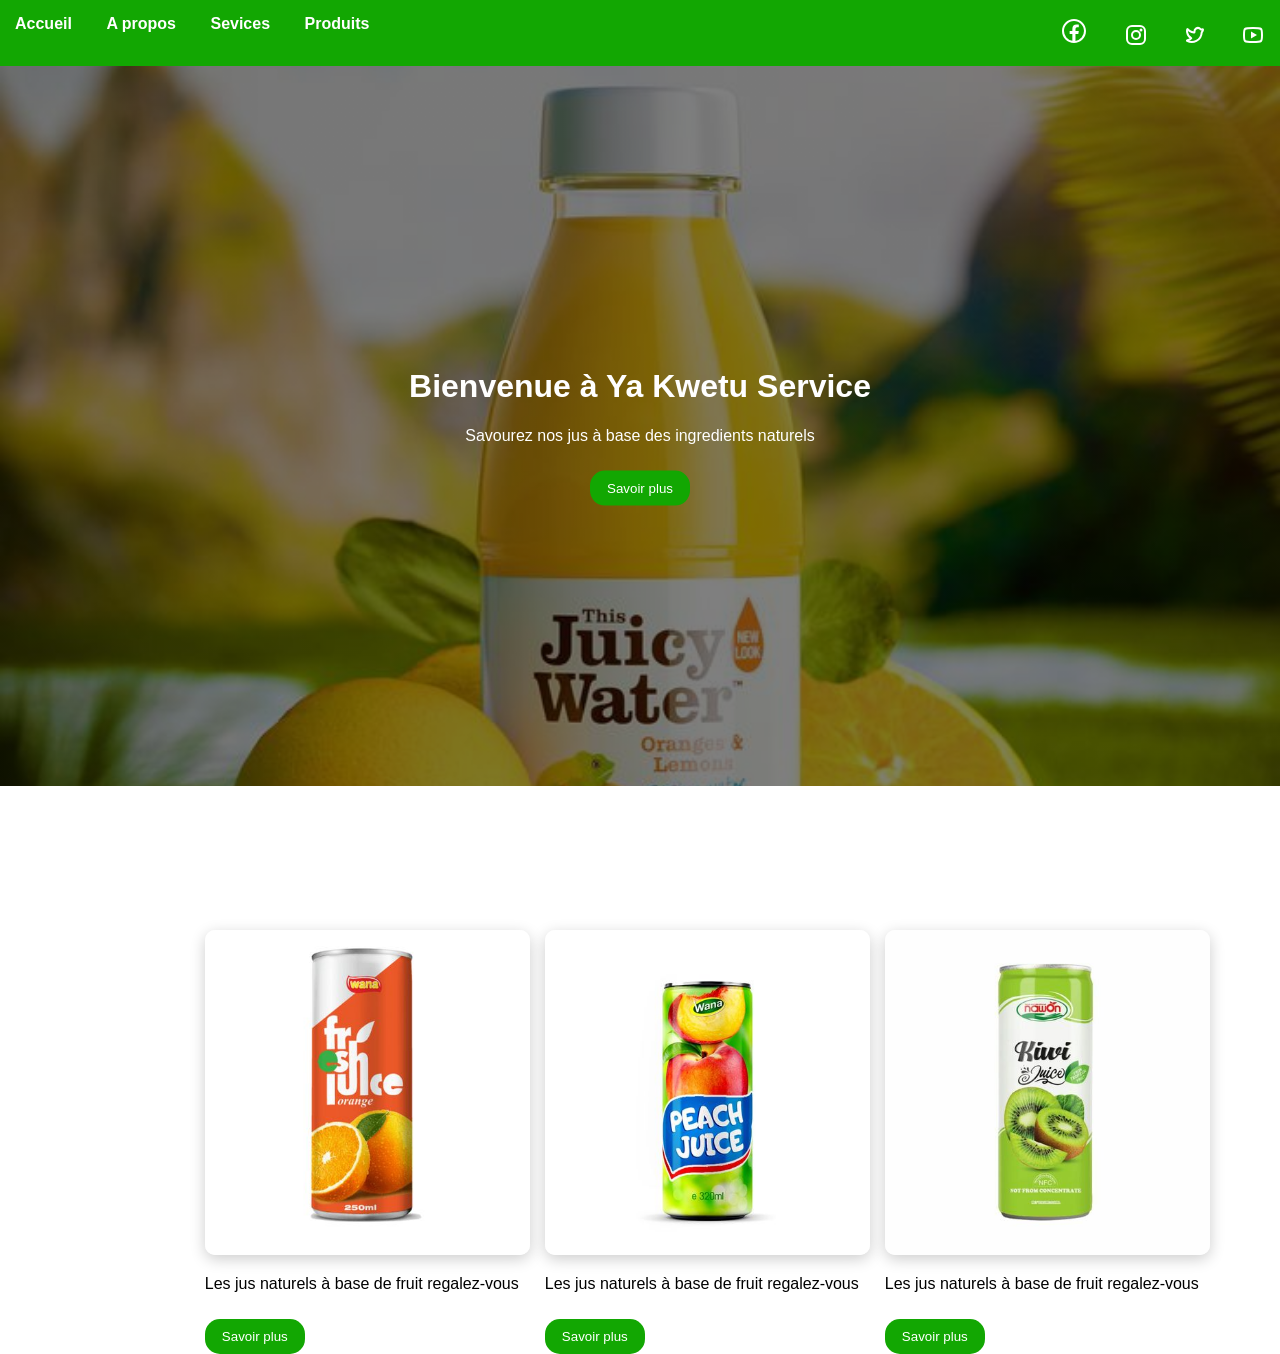
<file: index.html>
<!DOCTYPE html>
<html lang="en">
<head>
    <meta charset="UTF-8">
    <meta name="viewport" content="width=device-width, initial-scale=1.0">
    <link rel="stylesheet" href="CSS/style.css">
    <title>Ya Kwetu Service</title>
</head>
<body>
    <nav class="nav-item">
        <div class="nav-list">
            <a href="accueil.html">Accueil</a>
            <a href="a propos.html">A propos</a>
            <a href="service.html">Sevices</a>
            <a href="produit.html">Produits</a>
    
        </div>
        <div class="nav-list-social-icons">
            <a href="https://web.facebook.com/getting_started/"><img src="mes icons/la--facebook.svg" alt="icon facebook"></a>
            <a href=""><img src="mes icons/line-md--instagram (1).svg" alt="icon instagram"></a>
            <a href=""><img src="mes icons/line-md--twitter (1).svg" alt="icon twitter"></a>
            <a href="https://www.youtube.com/watch?v=EHGDlXXDMDE"><img src="mes icons/line-md--youtube (1).svg" alt="icon youtube"></a>
        </div>
       
    </nav>
    <header class="hero-banner">
        <div class="hero-content">
            <h1>Bienvenue à Ya Kwetu Service</h1>
            <p>Savourez nos jus à base des ingredients naturels</p>
            <a href="savoirPlus.html">
                <button class="button-header">Savoir plus</button>
            </a>
            
        </div>
        
    </header>
    
    <main>
        <div class="container-parent">
            <div>
                <img class="img-juice" src="mes images/f8c41f432acbe39e9b86fb030d1d970c.jpg" alt="red bottle">
                <p>Les jus naturels à base de fruit regalez-vous</p>
                <button class="Btn">Savoir plus</button> 
            </div>
            <div>
                <img class="img-juice" src="mes images/06c08e67116f39e6b39267e627b02fa0.jpg" alt="yellow bottle">
                <p>Les jus naturels à base de fruit regalez-vous</p>
                <button class="Btn">Savoir plus</button>
            </div>
            <div>
                <img class="img-juice" src="mes images/bed5e1b88c903bda7576b14df0a44cb3.jpg" alt="green bottle">
                <p>Les jus naturels à base de fruit regalez-vous</p>
                <button class="Btn">Savoir plus</button>
            </div>
        </div>
       
        </p>
    </main>
</body>
</html>
</file>
<file: CSS/style.css>
body {
    font-family: 'Franklin Gothic Medium', 'Arial Narrow', Arial, sans-serif;
    margin: 0; 
}

.hero-banner {
    background: 
    linear-gradient(rgba(0, 0, 0, 0.5), #00000080), 
    url('../mes images/orange  (1).jpg') ;
    background-repeat: no-repeat;
    background-position: center;
    background-size: cover;
    height: 80vh;
    position: relative;
    color: white;
   
}

.hero-content {
    position: absolute;
    top: 50%;
    left: 50%;
    transform: translate(-50%, -50%);
    text-align: center;
    width: 100%; 
}

.nav-item {
    background: hsl(114, 98%, 33%); 
    padding: 15px 0;
    text-align: center;
    display: flex;
    justify-content: space-between;
}

nav a {
    color: white;
    text-decoration: none;
    margin: 0 15px;
    font-weight: bold;
}
.nav-list:hover{
    color:  hsl(114, 74%, 74%); 
}

button{
    width: 110px;
    height: 40px;
    background: hsl(114, 98%, 33%);
    color: #ffffff;
    cursor: pointer;
    border-radius: 15px;
    border: none;
    margin-top: 10px;
    transition: all 0.3s ease;
 
}
button:hover{
    background: #ffffff;
    color: hsl(114, 98%, 33%); 
}

/* Partie main */

.container-parent{
    display: flex;
    position: absolute;
    gap: 15px;
    margin-left: 16%;
    margin-top: 10%;
    
    
}

.img-juice{
    width: 325px;
    height: 325px;
    box-shadow: 0 4px 15px rgba(0, 0, 0, 0.2);
    border-radius: 10px; 
    transition: transform 0.3s ease, box-shadow 0.3s ease;
}

.img-juice:hover {
    transform: scale(1.03); 
    box-shadow: 0 8px 20px rgba(0, 0, 0, 0.3);
   
   
}

button{
    background-color: hsl(114, 98%, 33%); 
    color: #ffffff;
    border: none;
    width: 100px;
    height: 35px;
}

button:hover{
    background-color: #ffffff;
    color:  hsl(114, 98%, 33%); 
   
}

.paragraphe{
    margin-right: 30px;
}
</file>
